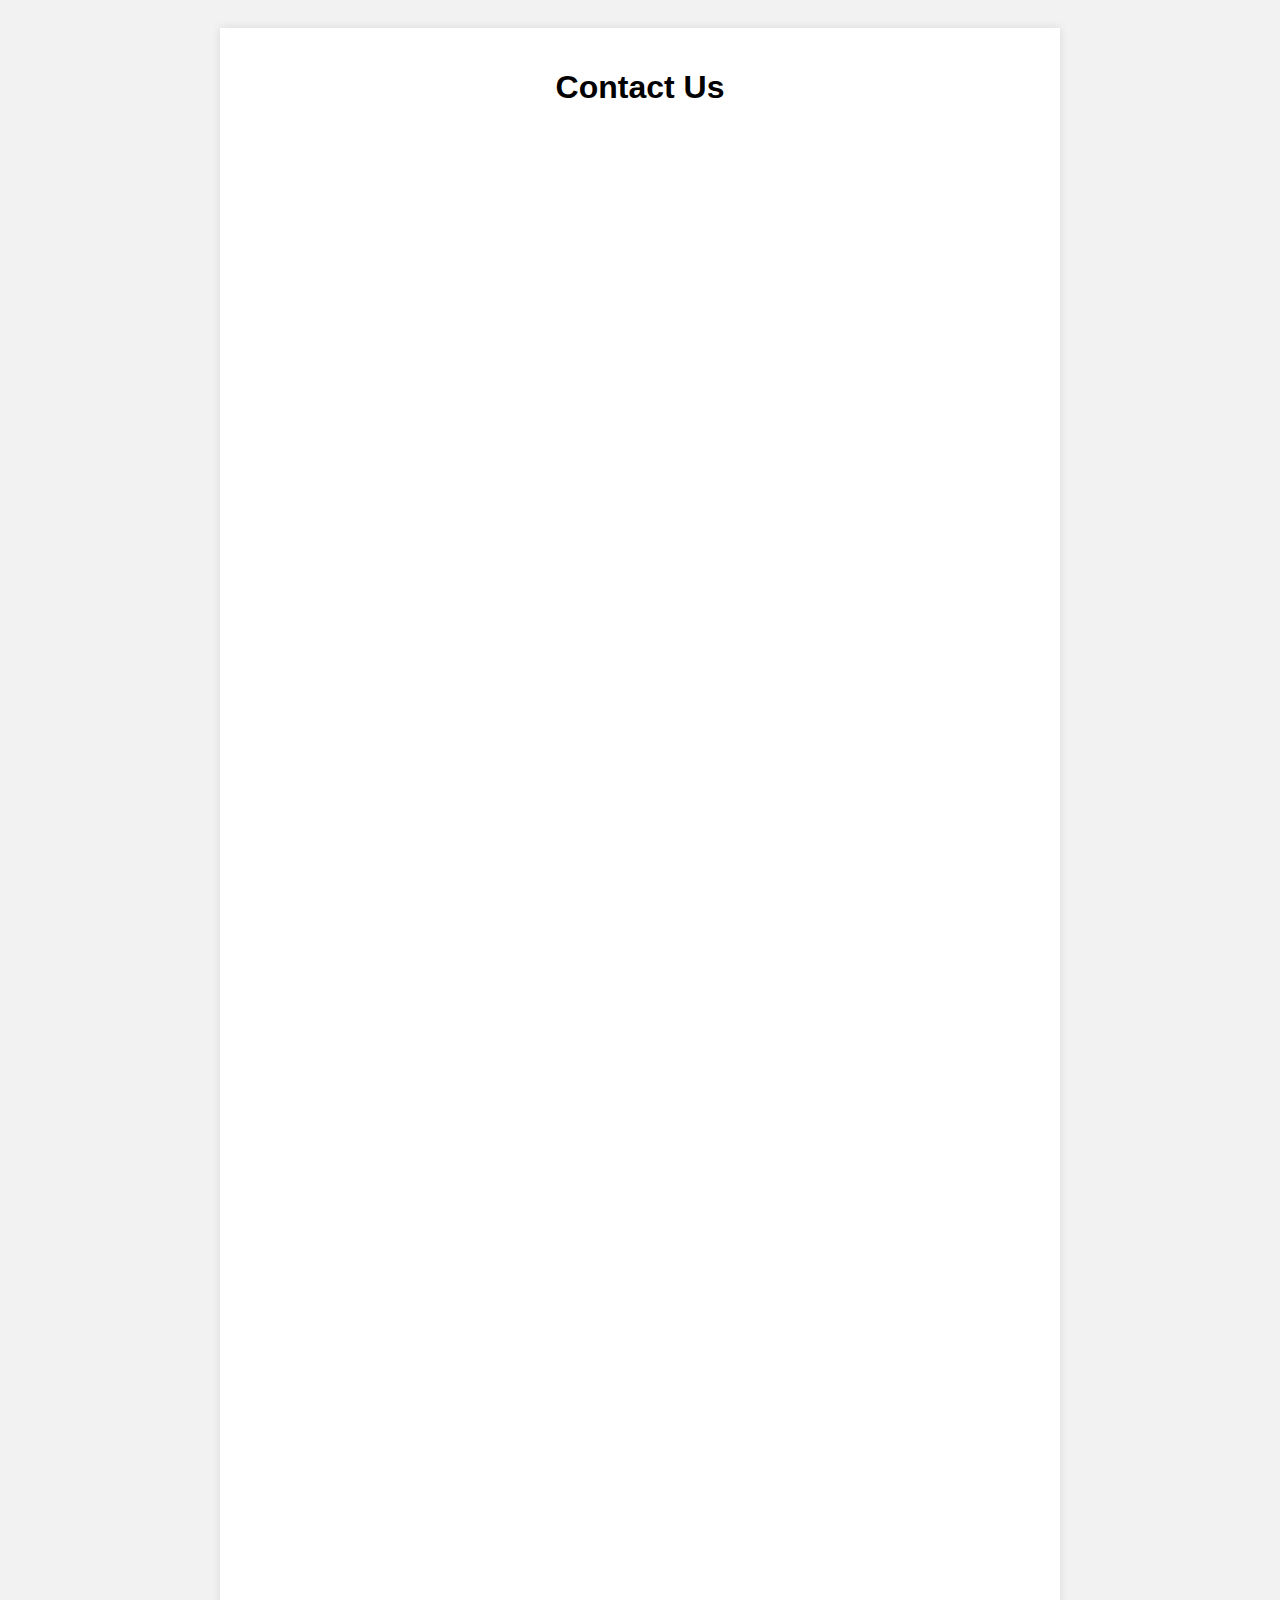
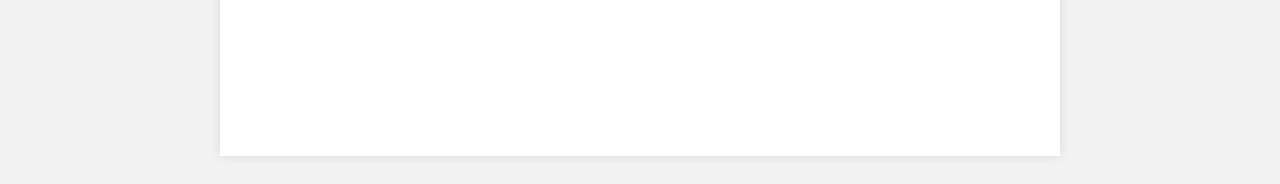
<file: contact.html>
<!DOCTYPE html>
<html lang="en">
<head>
  <meta charset="UTF-8" />
  <meta name="viewport" content="width=device-width, initial-scale=1.0"/>
  <title>Contact Us</title>
  <style>
    body {
      font-family: Arial, sans-serif;
      background: #f2f2f2;
      padding: 20px;
    }

    h1 {
      text-align: center;
    }

    .form-container {
      max-width: 800px;
      margin: auto;
      background: white;
      padding: 20px;
      box-shadow: 0 0 10px rgba(0,0,0,0.1);
    }

    iframe {
      width: 100%;
      height: 800px;
      border: none;
    }
  </style>
</head>
<body>

  <div class="form-container">
    <h1>Contact Us</h1>
<iframe src="https://docs.google.com/forms/d/e/1FAIpQLSdFT5BTo1Rgk2wRW4aFIaYSkWhWlkHFBg4lKxzj-MX-AlIn3A/viewform?embedded=true" width="640" height="854" frameborder="0" marginheight="0" marginwidth="0">Loading…</iframe>    <iframe src="https://docs.google.com/forms/d/e/YOUR_FORM_ID/viewform?embedded=true" allowfullscreen>Loading…</iframe>
  </div>

</body>
</html>
</file>
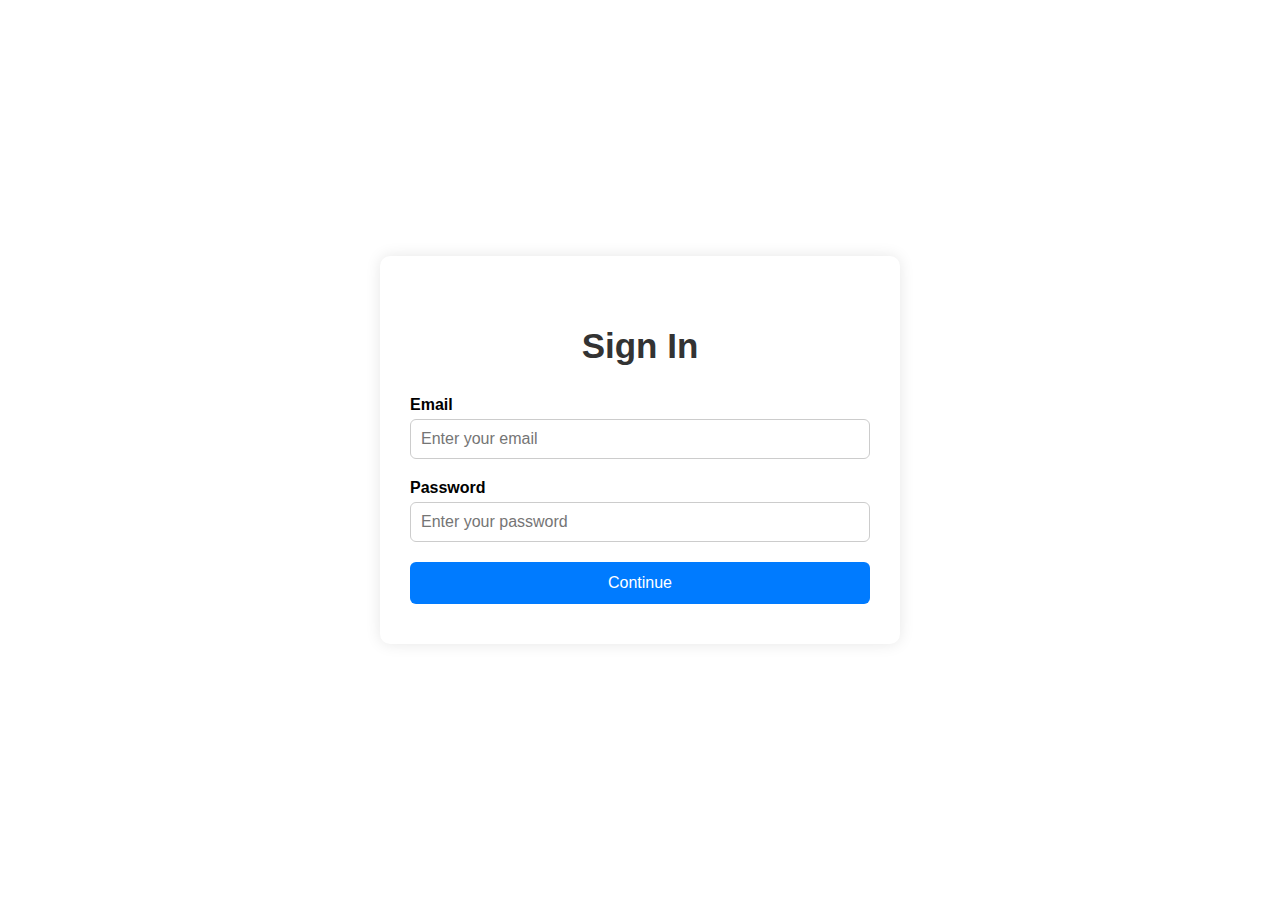
<file: signin.html>
<!DOCTYPE html>
<html lang="en">
<head>
  <meta charset="UTF-8" />
  <meta name="viewport" content="width=device-width, initial-scale=1.0"/>
  <title>Sign In</title>
  <link rel="stylesheet" href="signin.css">
</head>
<body>
  <div class="signin-container">
    <h2>Sign In</h2>
    <form>
      <label for="email">Email</label>
      <input type="email" id="email" placeholder="Enter your email" required>

      <label for="password">Password</label>
      <input type="password" id="password" placeholder="Enter your password" required>

      <button type="submit">Continue</button>
    </form>
  </div>
</body>
</html>
</file>
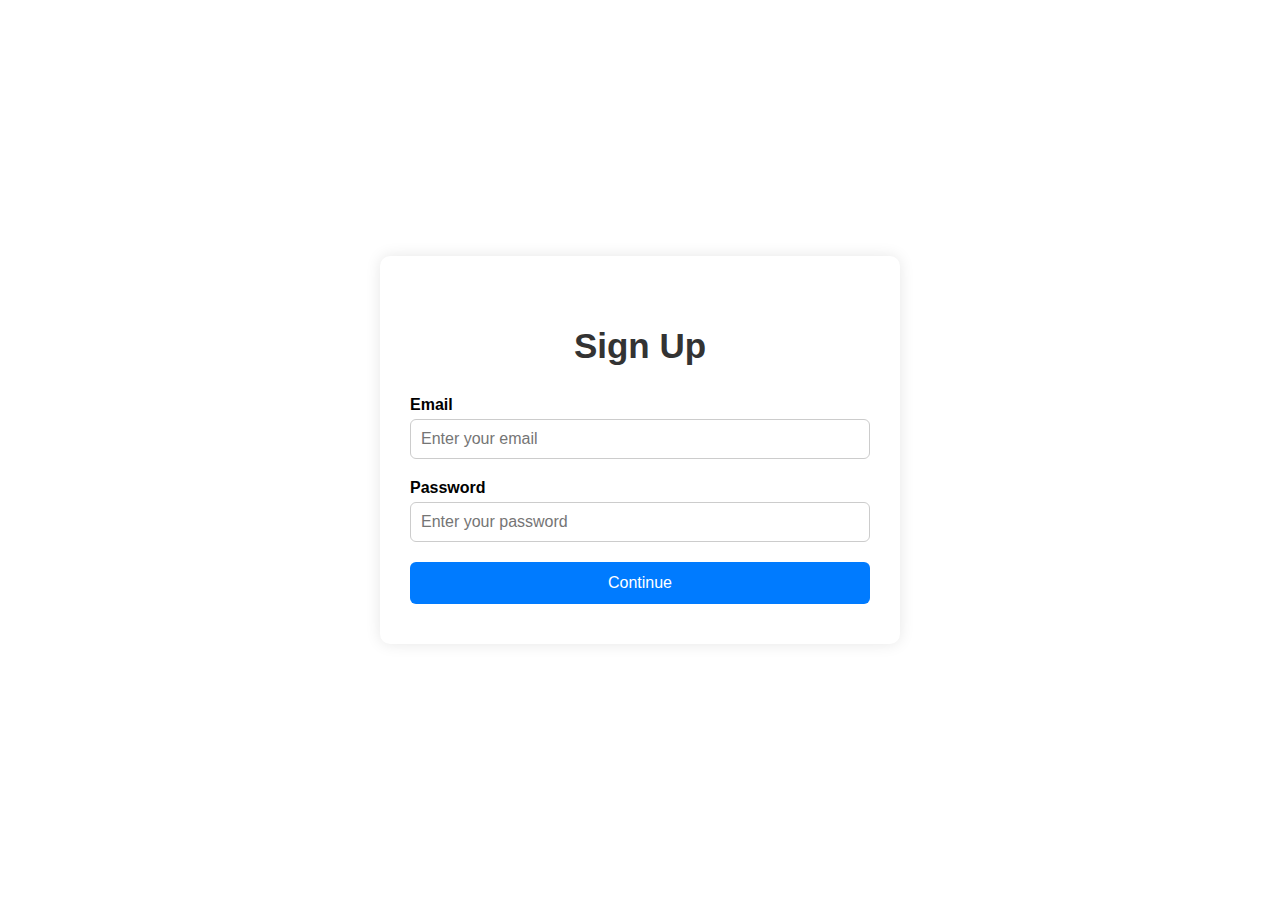
<file: signup.html>
<!DOCTYPE html>
<html lang="en">
<head>
  <meta charset="UTF-8" />
  <meta name="viewport" content="width=device-width, initial-scale=1.0"/>
  <title>Sign In</title>
  <link rel="stylesheet" href="signin.css">
</head>
<body>
  <div class="signin-container">
    <h2>Sign Up</h2>
    <form>

      <label>Email</label>
      <input type="email" id="email" placeholder="Enter your email" required>

      <label>Password</label>
      <input type="password" id="password" placeholder="Enter your password" required>

      <button type="submit">Continue</button>

    </form>
  </div>
</body>
</html>
</file>
<file: signin.css>
* {
  box-sizing: border-box;
  font-family: Arial, sans-serif;
}

body {
  display: flex;
  height: 100vh;
  justify-content: center;
  align-items: center;
  margin: 0;
}

.signin-container {
  background-color: white;
  padding: 40px 30px;
  border-radius: 10px;
  box-shadow: 0 0 15px rgba(0, 0, 0, 0.1);
  width: 520px;
}

h2 {
  text-align: center;
  margin-bottom: 30px;
  color: #333;
  font-size: 35px;
}

form label {
  display: block;
  margin-bottom: 5px;
  font-weight: bold;
}

form input {
  width: 100%;
  padding: 10px;
  margin-bottom: 20px;
  border: 1px solid #ccc;
  border-radius: 6px;
  font-size: 16px;
}

button {
  width: 100%;
  padding: 12px;
  background-color: #007bff;
  color: white;
  border: none;
  font-size: 16px;
  border-radius: 6px;
  cursor: pointer;
}

button:hover {
  background-color: #0056b3;
}
</file>
